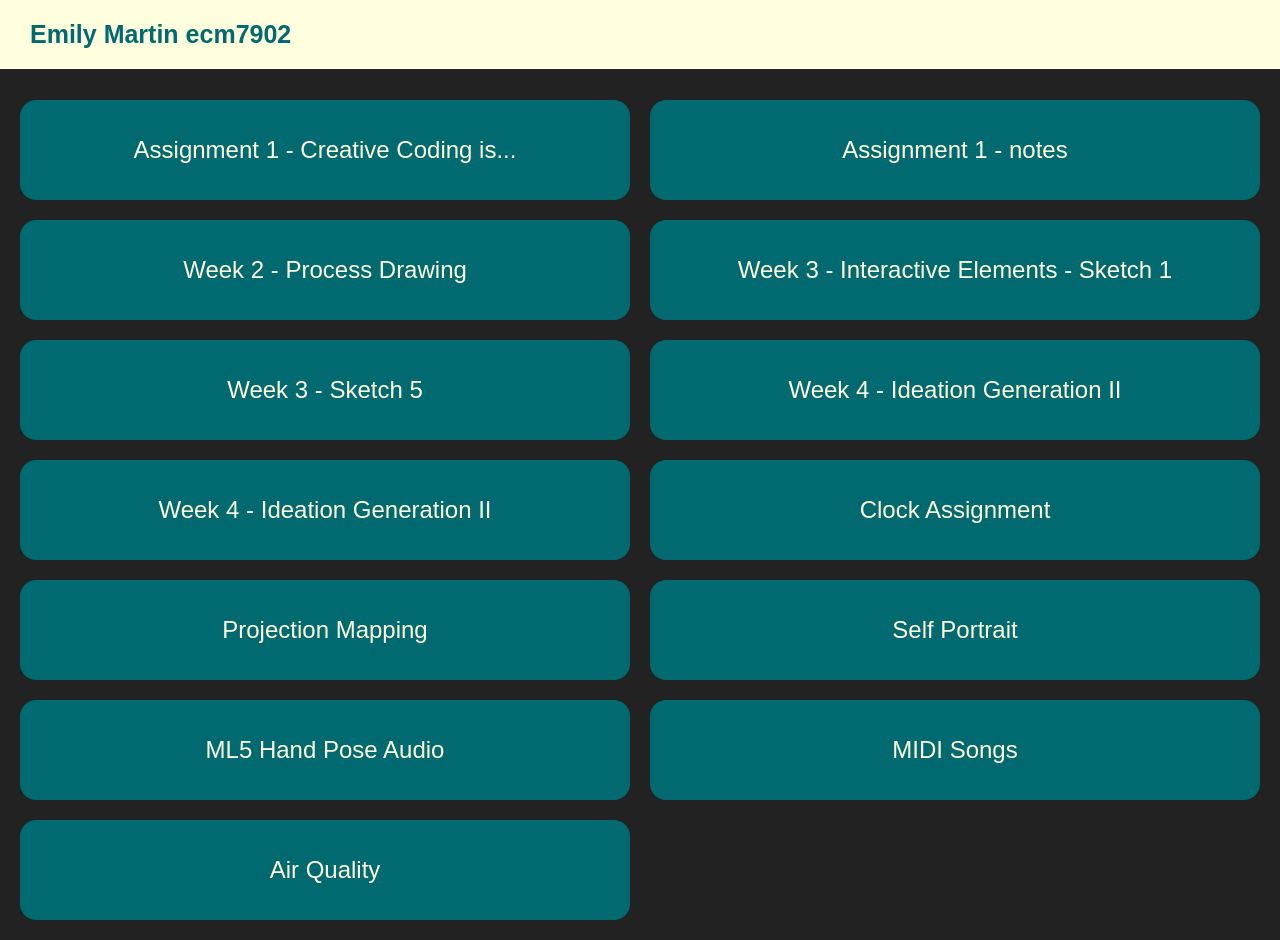
<file: index.html>
<!DOCTYPE html>
<html lang="en">
  <head>
    <meta charset="UTF-8">
    <meta name="robots" content="noindex">
    <title>Emily Martin ecm7902</title>
    <link rel="stylesheet" href="style.css">
  </head>
  <body>
    <header>
      <h1>Emily Martin ecm7902</h1>
    </header>

    <section id="projects-section">
      <div class="center-grid">
        <div class="projects-grid">
          <a href="./week1/index.html">
            <div class="grid-item project1">
              <h2>Assignment 1 - Creative Coding is...</h2>
            </div>
          </a>

          <a href="./week1/README.md">
            <div class="grid-item project2">
              <h2>Assignment 1 - notes</h2>
            </div>
          </a>

          <a href="./week2/index.html">
            <div class="grid-item project3">
              <h2>Week 2 - Process Drawing</h2>
            </div>
          </a>

          <a href="./week3/index.html">
            <div class="grid-item project4">
              <h2>Week 3 - Interactive Elements - Sketch 1</h2>
            </div>
          </a>

          <a href="./week3_5/index.html">
            <div class="grid-item project5">
              <h2>Week 3 - Sketch 5</h2>
            </div>
          </a>

          <a href="./week4_3/index.html">
            <div class="grid-item project6">
              <h2>Week 4 - Ideation Generation II</h2>
            </div>
          </a>

          <a href="./week4_4/index.html">
            <div class="grid-item project7">
              <h2>Week 4 - Ideation Generation II</h2>
            </div>
          </a>

          <a href="./clock_v6/index.html">
            <div class="grid-item project8">
              <h2>Clock Assignment</h2>
            </div>
          </a>

          <a href="./projection_mapping/index.html">
            <div class="grid-item project9">
              <h2>Projection Mapping</h2>
            </div>
          </a>

          <a href="./self_portrait/index.html">
            <div class="grid-item project10">
              <h2>Self Portrait</h2>
            </div>
          </a>

          <a href="./week9/index.html">
            <div class="grid-item project11">
              <h2>ML5 Hand Pose Audio</h2>
            </div>
          </a>

          <a href="./week10/index.html">
            <div class="grid-item project12">
              <h2>MIDI Songs</h2>
            </div>
          </a>

                    <a href="./air_quality/index.html">
            <div class="grid-item project12">
              <h2>Air Quality</h2>
            </div>
          </a>
        </div>
      </div>
    </section>
  </body>
</html>
</file>
<file: style.css>
* {
  box-sizing: border-box;
  margin: 0;
  padding: 0;
}

body {
  background-color: #222222;
}

header {
  display: flex;
  align-items: center;
  justify-content: center;
  position: fixed;
  width: 100%;
  margin: 0;
  padding: 20px 0;
  background-color: #FFFFDD;
  z-index: 999;
  font-family: sans-serif;
  color: #016A70;
}

h1 {
  width: 100vw;
  margin-left: 30px;
  font-family: sans-serif;
  font-size: 25px;
}

a,
a:visited {
  text-decoration: none;
}

.projects-grid {
  display: grid;
  align-content: center;
  justify-content: center;
  grid-template-columns: repeat(2, 1fr);
  gap: 20px;
  padding: 20px;
  padding-top: 100px;
  background-color: #222222;
}

.grid-item {
  height: 100px;
  background-color: #016A70;
  border-radius: 16px;
  z-index: 80;
}

.project1,
.project2,
.project3,
.project4,
.project5,
.project6,
.project7,
.project8,
.project9,
.project10,
.project11,
.project12 {
  display: flex;
  align-items: center;
  justify-content: center;
  flex-direction: column;
}

.project1 {
  grid-area: 1 / 1 / 2 / 2;
}

.project2 {
  grid-area: 1 / 2 / 2 / 3;
}

.project3 {
  grid-area: 2 / 1 / 3 / 2;
}

.project4 {
  grid-area: 2 / 2 / 3 / 3;
}

.project5 {
  grid-area: 3 / 1 / 4 / 2;
}

.project6 {
  grid-area: 3 / 2 / 4 / 3;
}

.project7 {
  grid-area: 4 / 1 / 5 / 2;
}

.project8 {
  grid-area: 4 / 2 / 5 / 3;
}

.project9 {
  grid-area: 5 / 1 / 6 / 2;
}

.project10 {
  grid-area: 5 / 1 / 6 / 4;
}

.project11 {
  grid-area: 5 / 1 / 6 / 3;
}

#projects-section {
  width: 100vw;
  margin: 0 auto;
  position: relative;
  overflow: scroll;
}

h2 {
  text-align: center;
  color: #FFFFDD;
  font-family: sans-serif;
  font-weight: normal;
}
</file>
